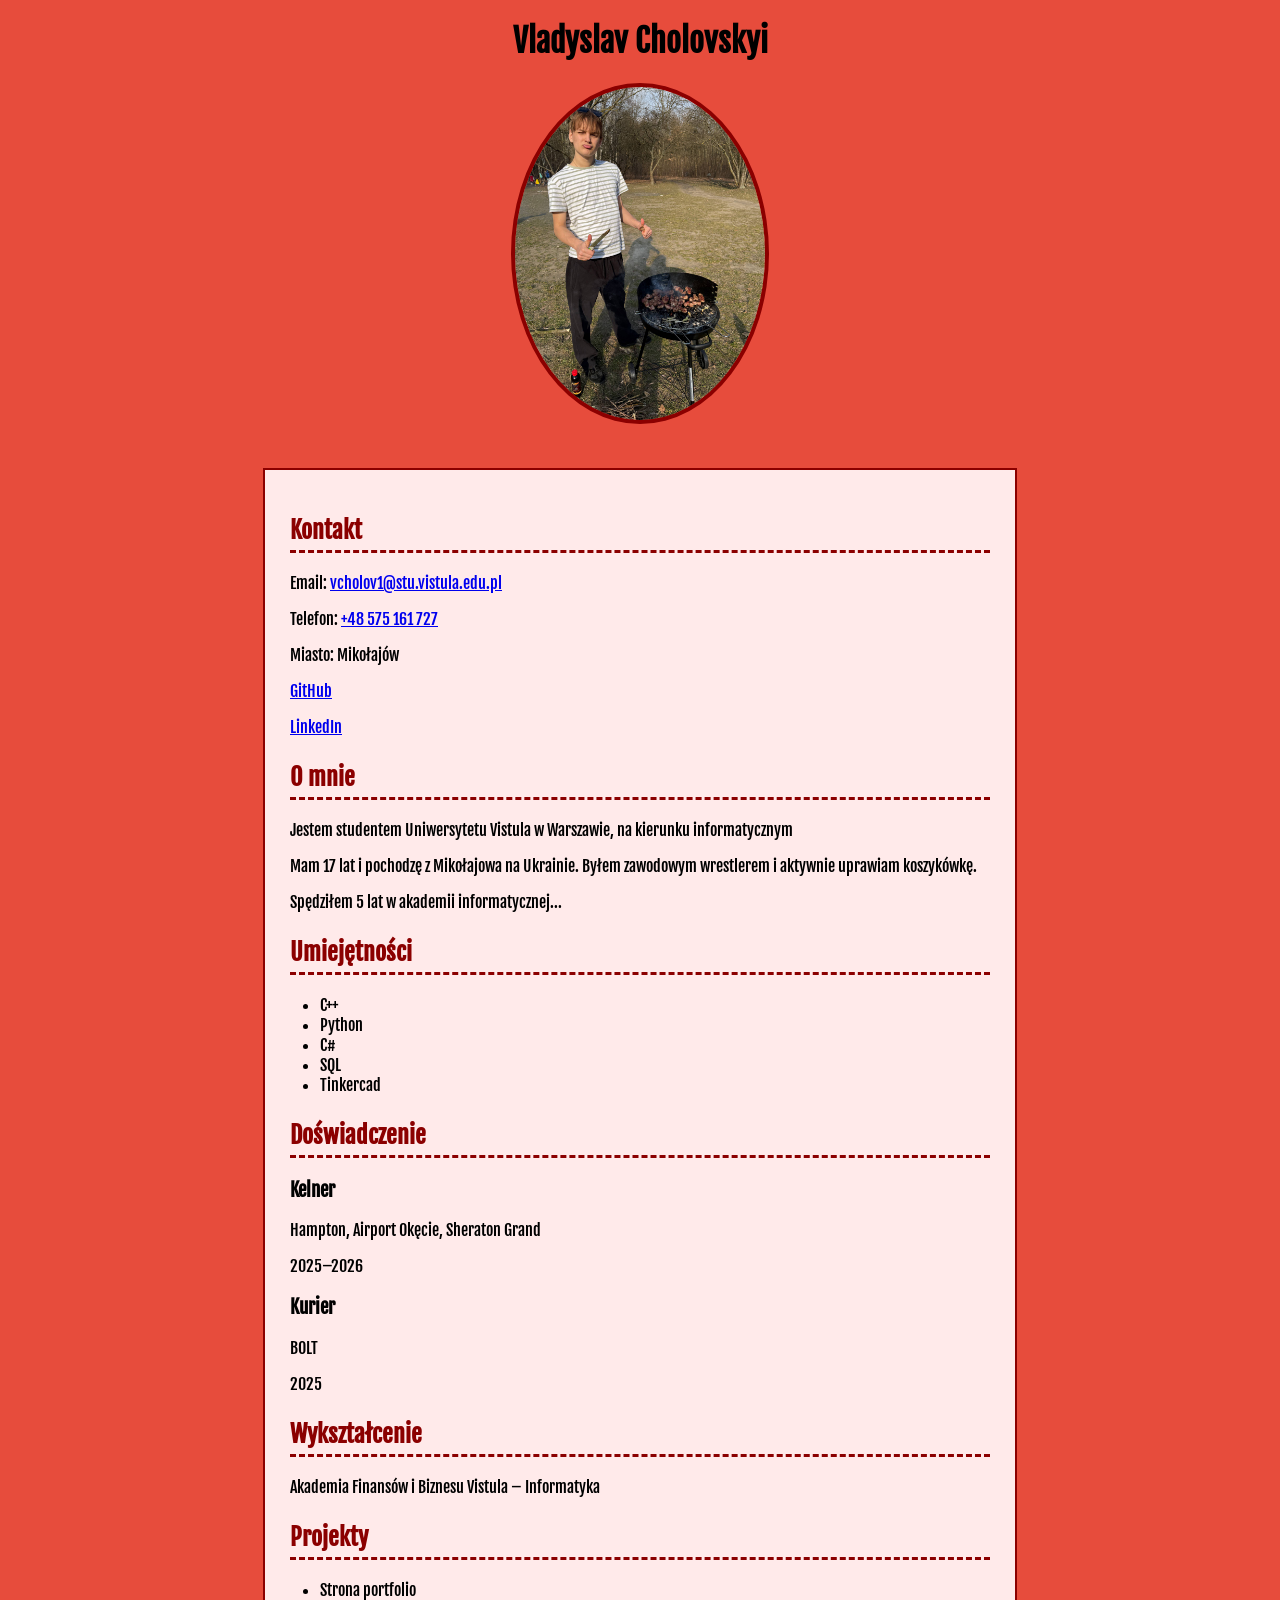
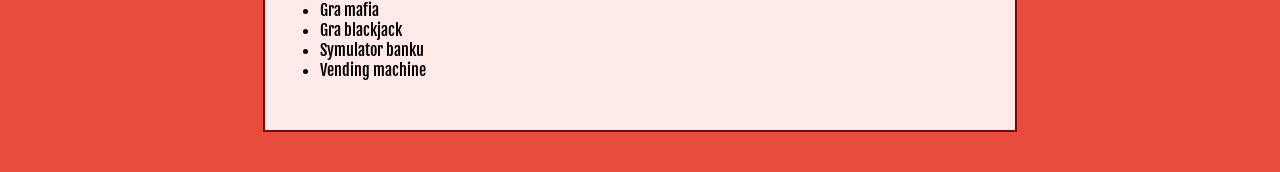
<file: zad3_motyw/index.html>
<!DOCTYPE html>
<html lang="pl">
<head>
    <meta charset="UTF-8">
    <title>Moje CV</title>
    <link rel="stylesheet" href="red.css">
</head>
<body>

<header>
    <h1>Vladyslav Cholovskyi</h1>
    <img src="photo.jpg" alt="Moje zdjęcie" width="250">
</header>

<main>

        <section>
            <h2>Kontakt</h2>
            <p>Email: <a href="mailto:vcholov1@stu.vistula.edu.pl">vcholov1@stu.vistula.edu.pl</a></p>
            <p>Telefon: <a href="tel:+48575161727">+48 575 161 727</a></p>
            <p>Miasto: Mikołajów</p>

            <p><a href="https://github.com/75666-Cholovskyi" target="_blank">GitHub</a></p>
            <p><a href="https://www.linkedin.com/in/vladyslav-cholovskyi-9a35163b9/" target="_blank">LinkedIn</a></p>
        </section>
    </div>

        <section>
            <h2>O mnie</h2>
            <p>Jestem studentem Uniwersytetu Vistula w Warszawie, na kierunku informatycznym</p>
            <p>Mam 17 lat i pochodzę z Mikołajowa na Ukrainie. Byłem zawodowym wrestlerem i aktywnie uprawiam koszykówkę.</p>
            <p>Spędziłem 5 lat w akademii informatycznej...</p>
        </section>

        <section>
            <h2>Umiejętności</h2>
            <ul>
                <li>C++</li>
                <li>Python</li>
                <li>C#</li>
                <li>SQL</li>
                <li>Tinkercad</li>
            </ul>
        </section>

        <section>
            <h2>Doświadczenie</h2>

            <article>
                <h3>Kelner</h3>
                <p>Hampton, Airport Okęcie, Sheraton Grand</p>
                <p>2025–2026</p>
            </article>

            <article>
                <h3>Kurier</h3>
                <p>BOLT</p>
                <p>2025</p>
            </article>
        </section>

        <section>
            <h2>Wykształcenie</h2>
            <p>Akademia Finansów i Biznesu Vistula – Informatyka</p>
        </section>

        <section>
            <h2>Projekty</h2>
            <ul>
                <li>Strona portfolio</li>
                <li>Gra mafia</li>
                <li>Gra blackjack</li>
                <li>Symulator banku</li>
                <li>Vending machine</li>
            </ul>
        </section>
    </div>

</main>
</file>
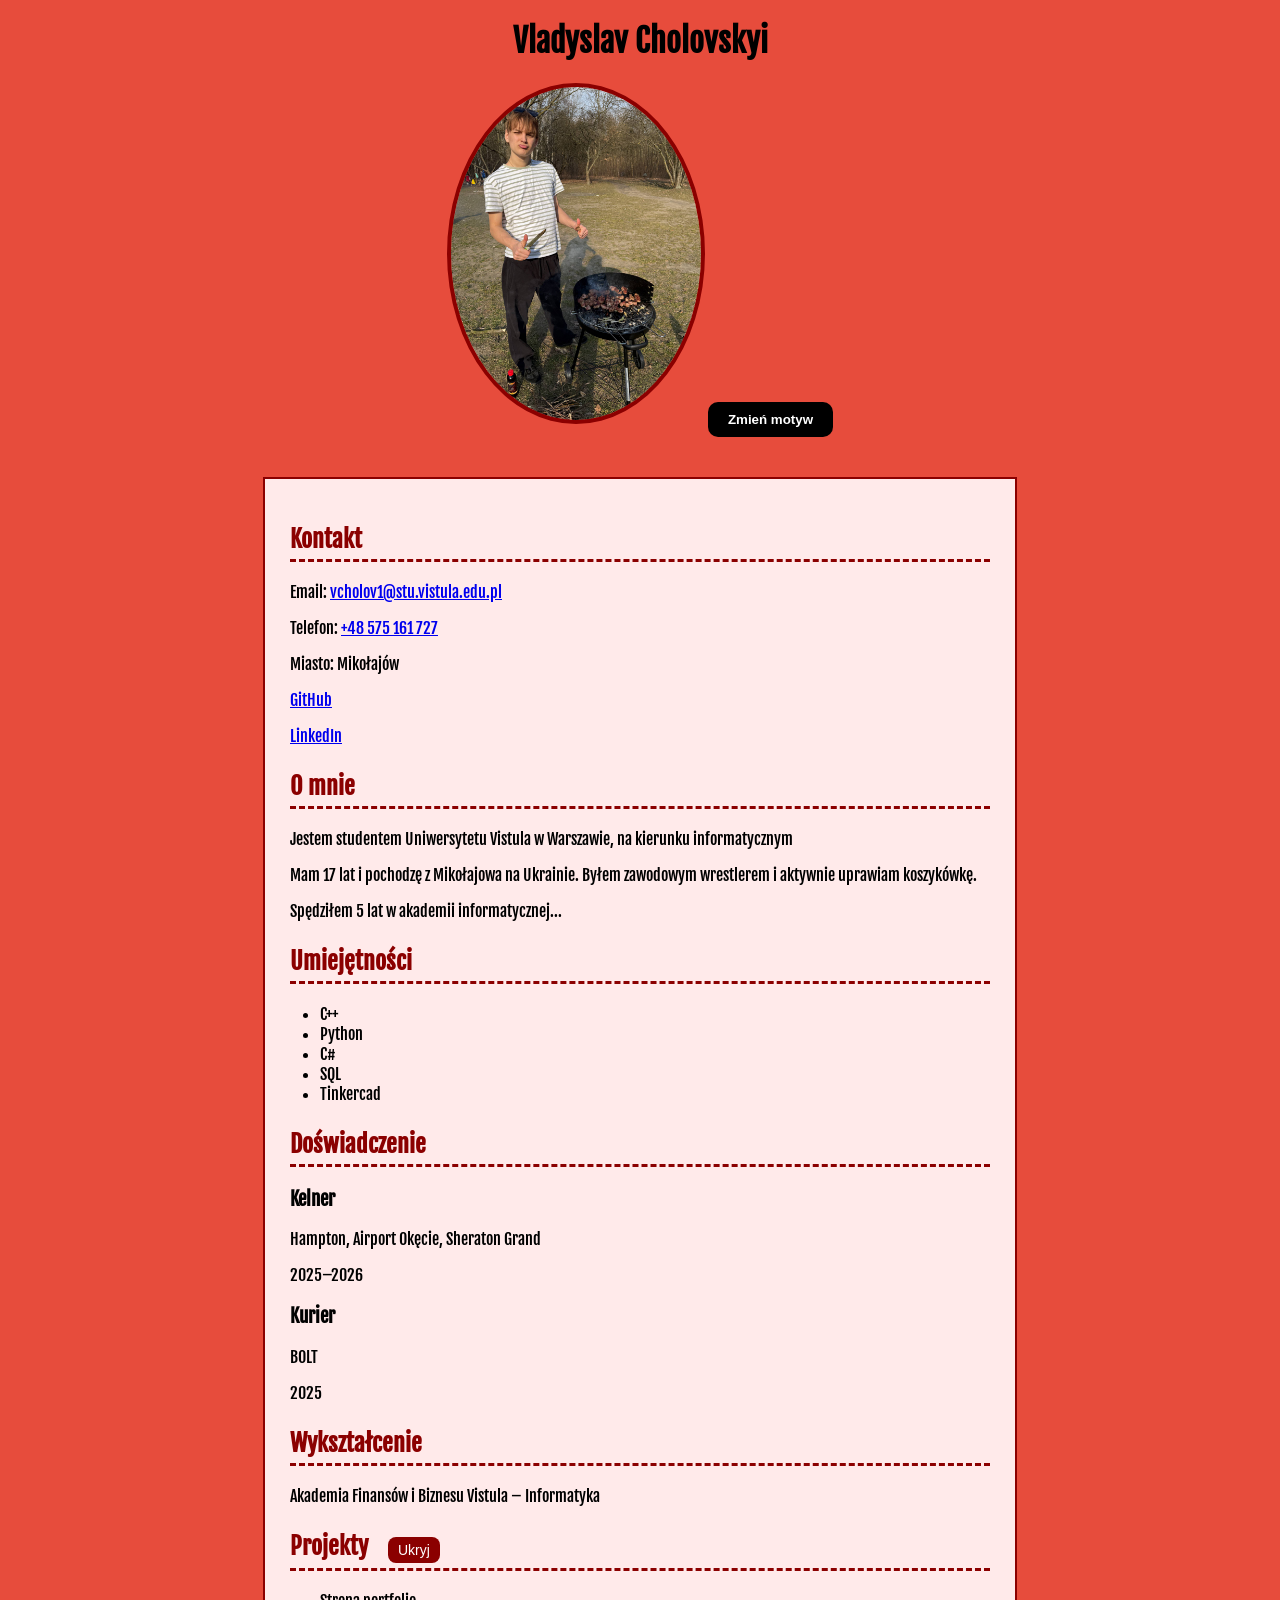
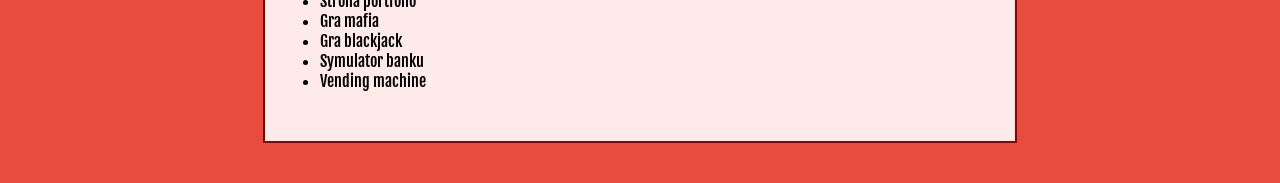
<file: zad4_75666/index.html>
<!DOCTYPE html>
<html lang="pl">
<head>
    <meta charset="UTF-8">
    <title>Moje CV</title>
    <link rel="stylesheet" href="red.css">
</head>
<script src="script.js"></script>   
<body>

<header>
    <h1>Vladyslav Cholovskyi</h1>
    <img src="photo.jpg" alt="Moje zdjęcie" width="250">
    <button class="theme-btn" onclick="changeTheme()">Zmień motyw</button>
</header>

<main>

        <section>
            <h2>Kontakt</h2>
            <p>Email: <a href="mailto:vcholov1@stu.vistula.edu.pl">vcholov1@stu.vistula.edu.pl</a></p>
            <p>Telefon: <a href="tel:+48575161727">+48 575 161 727</a></p>
            <p>Miasto: Mikołajów</p>

            <p><a href="https://github.com/75666-Cholovskyi" target="_blank">GitHub</a></p>
            <p><a href="https://www.linkedin.com/in/vladyslav-cholovskyi-9a35163b9/" target="_blank">LinkedIn</a></p>
        </section>
    </div>

        <section>
            <h2>O mnie</h2>
            <p>Jestem studentem Uniwersytetu Vistula w Warszawie, na kierunku informatycznym</p>
            <p>Mam 17 lat i pochodzę z Mikołajowa na Ukrainie. Byłem zawodowym wrestlerem i aktywnie uprawiam koszykówkę.</p>
            <p>Spędziłem 5 lat w akademii informatycznej...</p>
        </section>

        <section>
            <h2>Umiejętności</h2>
            <ul>
                <li>C++</li>
                <li>Python</li>
                <li>C#</li>
                <li>SQL</li>
                <li>Tinkercad</li>
            </ul>
        </section>

        <section>
            <h2>Doświadczenie</h2>

            <article>
                <h3>Kelner</h3>
                <p>Hampton, Airport Okęcie, Sheraton Grand</p>
                <p>2025–2026</p>
            </article>

            <article>
                <h3>Kurier</h3>
                <p>BOLT</p>
                <p>2025</p>
            </article>
        </section>

        <section>
            <h2>Wykształcenie</h2>
            <p>Akademia Finansów i Biznesu Vistula – Informatyka</p>
        </section>

        <section id="projekty">
            <h2>
                Projekty 
                <button class="toggle-btn" onclick="toggleProjects()">Ukryj</button>
            </h2>

            <ul id="projekty-list">
                <li>Strona portfolio</li>
                <li>Gra mafia</li>
                <li>Gra blackjack</li>
                <li>Symulator banku</li>
                <li>Vending machine</li>
            </ul>
        </section>
    </div>

</main>
</file>
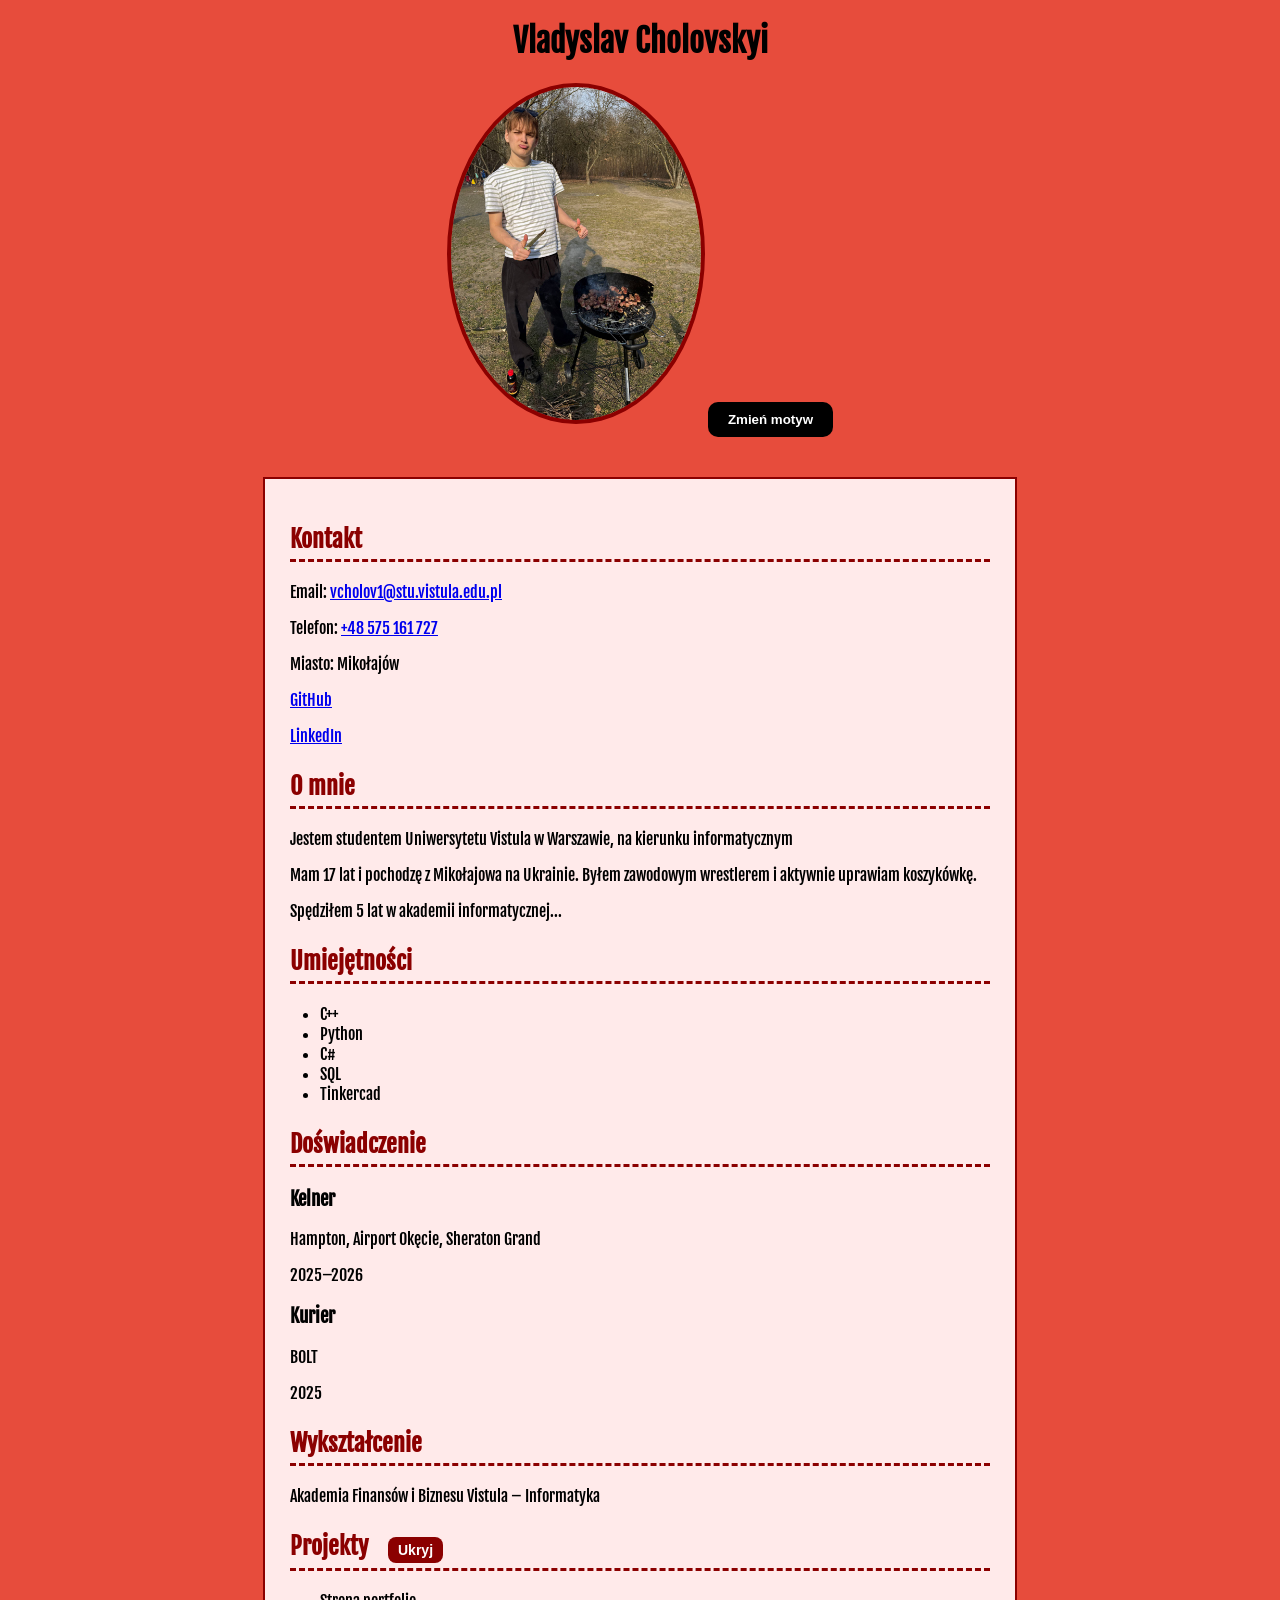
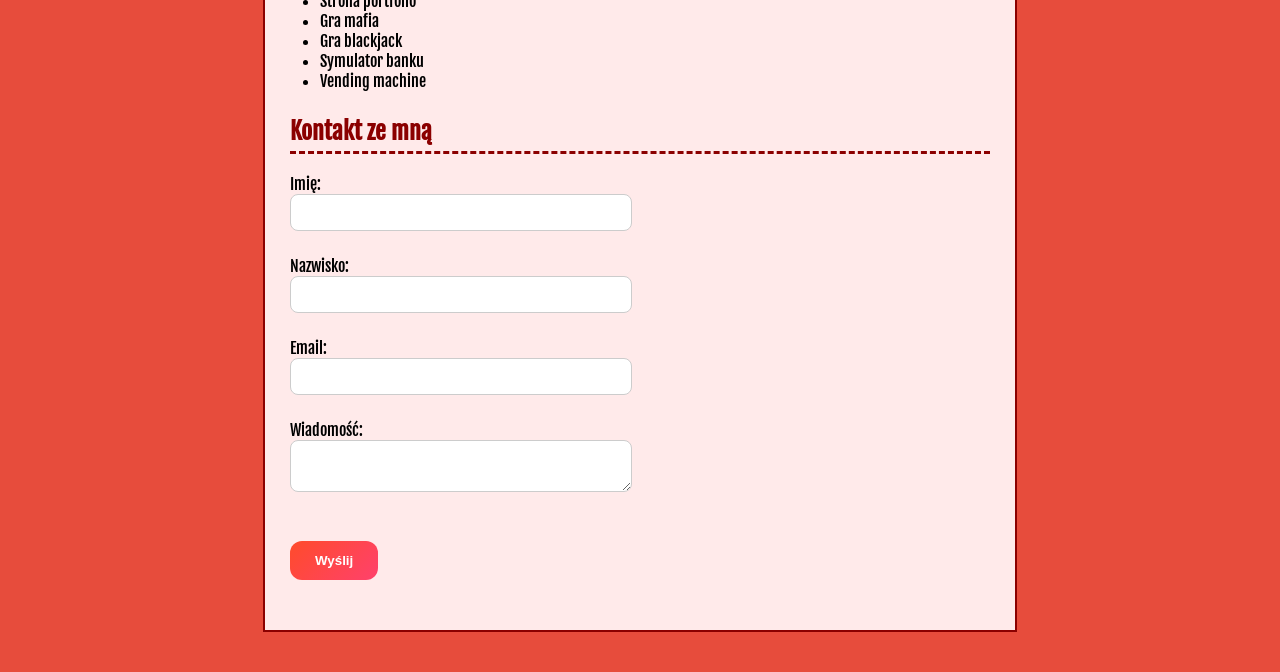
<file: zad5_75666/index.html>
<!DOCTYPE html>
<html lang="pl">
<head>
    <meta charset="UTF-8">
    <title>Moje CV</title>
    <link rel="stylesheet" href="red.css">
</head>
<script src="script.js"></script>   
<body>

<header>
    <h1>Vladyslav Cholovskyi</h1>
    <img src="photo.jpg" alt="Moje zdjęcie" width="250">
    <button class="theme-btn" onclick="changeTheme()">Zmień motyw</button>
</header>

<main>

        <section>
            <h2>Kontakt</h2>
            <p>Email: <a href="mailto:vcholov1@stu.vistula.edu.pl">vcholov1@stu.vistula.edu.pl</a></p>
            <p>Telefon: <a href="tel:+48575161727">+48 575 161 727</a></p>
            <p>Miasto: Mikołajów</p>

            <p><a href="https://github.com/75666-Cholovskyi" target="_blank">GitHub</a></p>
            <p><a href="https://www.linkedin.com/in/vladyslav-cholovskyi-9a35163b9/" target="_blank">LinkedIn</a></p>
        </section>
    </div>

        <section>
            <h2>O mnie</h2>
            <p>Jestem studentem Uniwersytetu Vistula w Warszawie, na kierunku informatycznym</p>
            <p>Mam 17 lat i pochodzę z Mikołajowa na Ukrainie. Byłem zawodowym wrestlerem i aktywnie uprawiam koszykówkę.</p>
            <p>Spędziłem 5 lat w akademii informatycznej...</p>
        </section>

        <section>
            <h2>Umiejętności</h2>
            <ul>
                <li>C++</li>
                <li>Python</li>
                <li>C#</li>
                <li>SQL</li>
                <li>Tinkercad</li>
            </ul>
        </section>

        <section>
            <h2>Doświadczenie</h2>

            <article>
                <h3>Kelner</h3>
                <p>Hampton, Airport Okęcie, Sheraton Grand</p>
                <p>2025–2026</p>
            </article>

            <article>
                <h3>Kurier</h3>
                <p>BOLT</p>
                <p>2025</p>
            </article>
        </section>

        <section>
            <h2>Wykształcenie</h2>
            <p>Akademia Finansów i Biznesu Vistula – Informatyka</p>
        </section>

        <section id="projekty">
            <h2>
                Projekty 
                <button class="toggle-btn" onclick="toggleProjects()">Ukryj</button>
            </h2>

            <ul id="projekty-list">
                <li>Strona portfolio</li>
                <li>Gra mafia</li>
                <li>Gra blackjack</li>
                <li>Symulator banku</li>
                <li>Vending machine</li>
            </ul>
        </section>

        <section>
            <h2>Kontakt ze mną</h2>

            <form id="contactForm">
                <label>Imię:</label><br>
                <input type="text" id="name"><br>
                <small class="error" id="nameError"></small><br>

                <label>Nazwisko:</label><br>
                <input type="text" id="surname"><br>
                <small class="error" id="surnameError"></small><br>

                <label>Email:</label><br>
                <input type="text" id="email"><br>
                <small class="error" id="emailError"></small><br>

                <label>Wiadomość:</label><br>
                <textarea id="message"></textarea><br>
                <small class="error" id="messageError"></small><br><br>

                <button type="submit">Wyślij</button>
            </form>

            <p id="successMsg"></p>
        </section>
    </div>

</main>
</file>
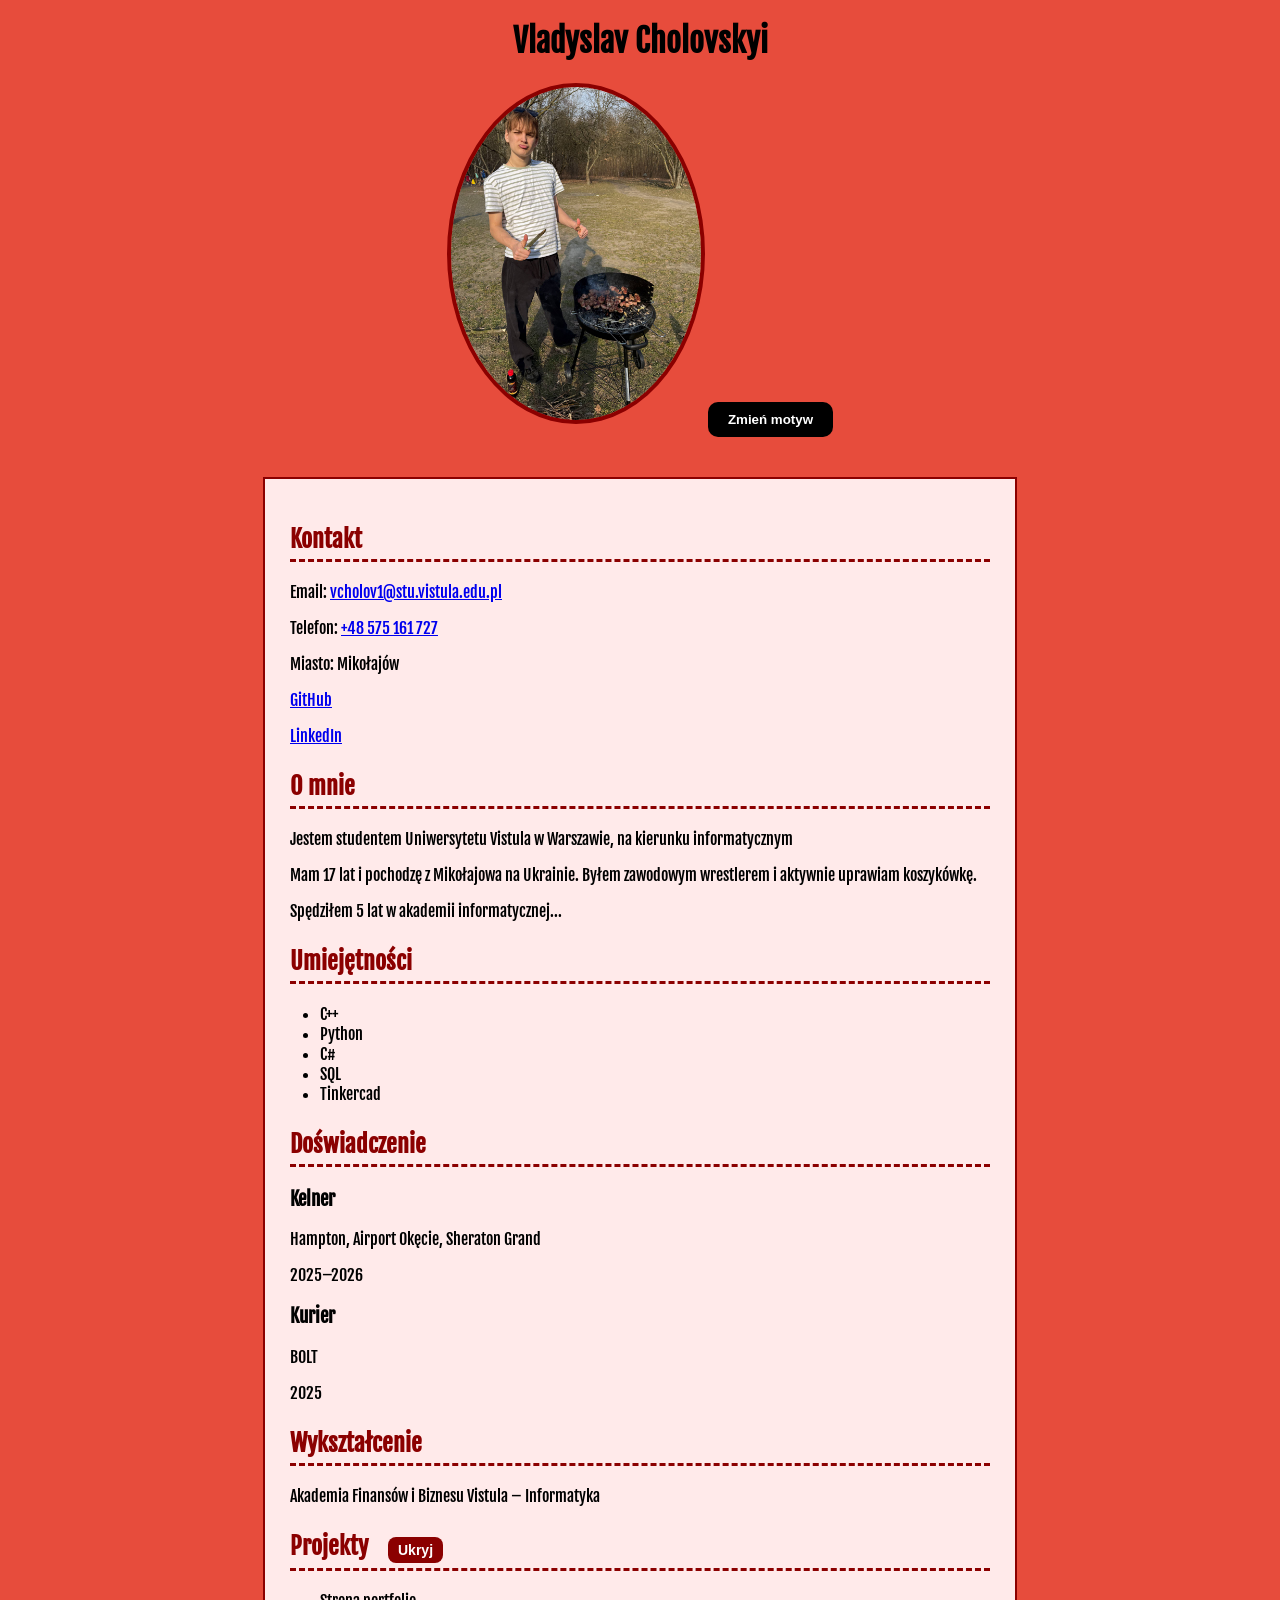
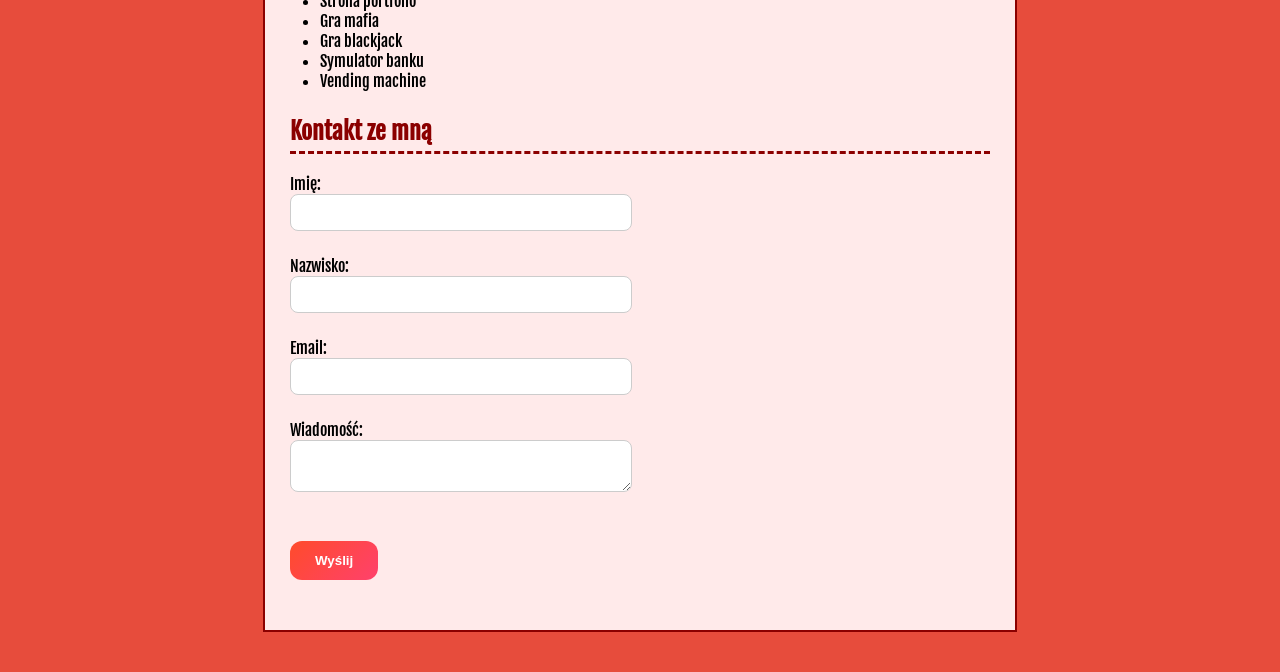
<file: zad6_75666/index.html>
<!DOCTYPE html>
<html lang="pl">
<head>
    <meta charset="UTF-8">
    <title>Moje CV</title>
    <link rel="stylesheet" href="red.css">
</head>
<script src="script.js"></script>   
<body>

<header>
    <h1>Vladyslav Cholovskyi</h1>
    <img src="photo.jpg" alt="Moje zdjęcie" width="250">
    <button class="theme-btn" onclick="changeTheme()">Zmień motyw</button>
</header>

<main>

        <section>
            <h2>Kontakt</h2>
            <p>Email: <a href="mailto:vcholov1@stu.vistula.edu.pl">vcholov1@stu.vistula.edu.pl</a></p>
            <p>Telefon: <a href="tel:+48575161727">+48 575 161 727</a></p>
            <p>Miasto: Mikołajów</p>

            <p><a href="https://github.com/75666-Cholovskyi" target="_blank">GitHub</a></p>
            <p><a href="https://www.linkedin.com/in/vladyslav-cholovskyi-9a35163b9/" target="_blank">LinkedIn</a></p>
        </section>
    </div>

        <section>
            <h2>O mnie</h2>
            <p>Jestem studentem Uniwersytetu Vistula w Warszawie, na kierunku informatycznym</p>
            <p>Mam 17 lat i pochodzę z Mikołajowa na Ukrainie. Byłem zawodowym wrestlerem i aktywnie uprawiam koszykówkę.</p>
            <p>Spędziłem 5 lat w akademii informatycznej...</p>
        </section>

        <section>
            <h2>Umiejętności</h2>
            <ul id="skills-list"></ul>
        </section>

        <section>
            <h2>Doświadczenie</h2>

            <article>
                <h3>Kelner</h3>
                <p>Hampton, Airport Okęcie, Sheraton Grand</p>
                <p>2025–2026</p>
            </article>

            <article>
                <h3>Kurier</h3>
                <p>BOLT</p>
                <p>2025</p>
            </article>
        </section>

        <section>
            <h2>Wykształcenie</h2>
            <p>Akademia Finansów i Biznesu Vistula – Informatyka</p>
        </section>

        <section id="projekty">
            <h2>
                Projekty 
                <button class="toggle-btn" onclick="toggleProjects()">Ukryj</button>
            </h2>

            <ul id="projekty-list"></ul>
        </section>

        <section>
            <h2>Kontakt ze mną</h2>

            <form id="contactForm">
                <label>Imię:</label><br>
                <input type="text" id="name"><br>
                <small class="error" id="nameError"></small><br>

                <label>Nazwisko:</label><br>
                <input type="text" id="surname"><br>
                <small class="error" id="surnameError"></small><br>

                <label>Email:</label><br>
                <input type="text" id="email"><br>
                <small class="error" id="emailError"></small><br>

                <label>Wiadomość:</label><br>
                <textarea id="message"></textarea><br>
                <small class="error" id="messageError"></small><br><br>

                <button type="submit">Wyślij</button>
            </form>

            <p id="successMsg"></p>
        </section>
    </div>

</main>
</file>
<file: zad3_motyw/red.css>
@import url('https://fonts.googleapis.com/css2?family=Fjalla+One&display=swap');

body {
    background-color: #e74c3c;
    font-family: "Fjalla One", sans-serif;
    margin: 0;
    padding: 0;
}

main {
    max-width: 700px;
    margin: 40px auto;
    text-align: left; /* отличие от green */
    background-color: #ffeaea;
    padding: 25px;
    border-radius: 0; /* отличие */
    border: 2px solid darkred;
}

header {
    text-align: center;
    margin-top: 20px;
}

img {
    border-radius: 50%; /* отличие */
    border: 4px solid darkred;
}

section {
    margin-bottom: 25px;
}

h2 {
    border-bottom: 3px dashed darkred; /* отличие */
    padding-bottom: 5px;
    color: darkred;
}

ul {
    padding-left: 30px;
}
</file>
<file: zad4_75666/red.css>
@import url('https://fonts.googleapis.com/css2?family=Fjalla+One&display=swap');

body {
    background-color: #e74c3c;
    font-family: "Fjalla One", sans-serif;
    margin: 0;
    padding: 0;
}

main {
    max-width: 700px;
    margin: 40px auto;
    text-align: left; /* отличие от green */
    background-color: #ffeaea;
    padding: 25px;
    border-radius: 0; /* отличие */
    border: 2px solid darkred;
}

header {
    text-align: center;
    margin-top: 20px;
}

img {
    border-radius: 50%; /* отличие */
    border: 4px solid darkred;
}

section {
    margin-bottom: 25px;
}

h2 {
    border-bottom: 3px dashed darkred; /* отличие */
    padding-bottom: 5px;
    color: darkred;
}

ul {
    padding-left: 30px;
}

.theme-btn {
    padding: 10px 20px;
    margin-top: 10px;
    border: none;
    border-radius: 10px;
    cursor: pointer;
    font-weight: bold;
    background: black;
    color: white;
    transition: 0.3s;
}

.theme-btn:hover {
    background: gray;
}

.toggle-btn {
    margin-left: 15px;
    padding: 5px 10px;
    font-size: 14px;
    border-radius: 8px;
    border: none;
    cursor: pointer;
    background: darkred;
    color: white;
}

.toggle-btn:hover {
    opacity: 0.8;
}
</file>
<file: zad5_75666/red.css>
@import url('https://fonts.googleapis.com/css2?family=Fjalla+One&display=swap');

body {
    background-color: #e74c3c;
    font-family: "Fjalla One", sans-serif;
    margin: 0;
    padding: 0;
}

main {
    max-width: 700px;
    margin: 40px auto;
    text-align: left; /* отличие от green */
    background-color: #ffeaea;
    padding: 25px;
    border-radius: 0; /* отличие */
    border: 2px solid darkred;
}

header {
    text-align: center;
    margin-top: 20px;
}

img {
    border-radius: 50%; /* отличие */
    border: 4px solid darkred;
}

section {
    margin-bottom: 25px;
}

h2 {
    border-bottom: 3px dashed darkred; /* отличие */
    padding-bottom: 5px;
    color: darkred;
}

ul {
    padding-left: 30px;
}

.theme-btn {
    padding: 10px 20px;
    margin-top: 10px;
    border: none;
    border-radius: 10px;
    cursor: pointer;
    font-weight: bold;
    background: black;
    color: white;
    transition: 0.3s;
}

.theme-btn:hover {
    background: gray;
}

.toggle-btn {
    margin-left: 15px;
    padding: 5px 10px;
    font-size: 14px;
    border-radius: 8px;
    border: none;
    cursor: pointer;
    background: darkred;
    color: white;
}

.toggle-btn:hover {
    opacity: 0.8;
}

.error {
    color: red;
    font-size: 12px;
}

input, textarea {
    width: 300px;
    padding: 8px;
    margin-bottom: 5px;
    border-radius: 6px;
    border: 1px solid #ccc;
}

button {
    background: linear-gradient(135deg, #ff4b2b, #ff416c);
    color: white;
    border: none;
    padding: 12px 25px;
    border-radius: 12px;
    font-weight: bold;
    cursor: pointer;
    transition: 0.3s;
}

button:hover {
    transform: scale(1.05);
    box-shadow: 0 5px 15px rgba(0,0,0,0.2);
}

/* поля */
input, textarea {
    width: 320px;
    padding: 10px;
    margin-bottom: 5px;
    border-radius: 8px;
    border: 1px solid #ccc;
    transition: 0.2s;
}

input:focus, textarea:focus {
    border-color: #ff416c;
    outline: none;
}

/* ошибки */
.error {
    color: red;
    font-size: 13px;
}

/* успех */
#successMsg {
    color: green;
    font-weight: bold;
    margin-top: 10px;
}
</file>
<file: zad6_75666/red.css>
@import url('https://fonts.googleapis.com/css2?family=Fjalla+One&display=swap');

body {
    background-color: #e74c3c;
    font-family: "Fjalla One", sans-serif;
    margin: 0;
    padding: 0;
}

main {
    max-width: 700px;
    margin: 40px auto;
    text-align: left; 
    background-color: #ffeaea;
    padding: 25px;
    border-radius: 0; /* отличие */
    border: 2px solid darkred;
}

header {
    text-align: center;
    margin-top: 20px;
}

img {
    border-radius: 50%; 
    border: 4px solid darkred;
}

section {
    margin-bottom: 25px;
}

h2 {
    border-bottom: 3px dashed darkred;
    padding-bottom: 5px;
    color: darkred;
}

ul {
    padding-left: 30px;
}

.theme-btn {
    padding: 10px 20px;
    margin-top: 10px;
    border: none;
    border-radius: 10px;
    cursor: pointer;
    font-weight: bold;
    background: black;
    color: white;
    transition: 0.3s;
}

.theme-btn:hover {
    background: gray;
}

.toggle-btn {
    margin-left: 15px;
    padding: 5px 10px;
    font-size: 14px;
    border-radius: 8px;
    border: none;
    cursor: pointer;
    background: darkred;
    color: white;
}

.toggle-btn:hover {
    opacity: 0.8;
}

.error {
    color: red;
    font-size: 12px;
}

input, textarea {
    width: 300px;
    padding: 8px;
    margin-bottom: 5px;
    border-radius: 6px;
    border: 1px solid #ccc;
}

button {
    background: linear-gradient(135deg, #ff4b2b, #ff416c);
    color: white;
    border: none;
    padding: 12px 25px;
    border-radius: 12px;
    font-weight: bold;
    cursor: pointer;
    transition: 0.3s;
}

button:hover {
    transform: scale(1.05);
    box-shadow: 0 5px 15px rgba(0,0,0,0.2);
}

/* поля */
input, textarea {
    width: 320px;
    padding: 10px;
    margin-bottom: 5px;
    border-radius: 8px;
    border: 1px solid #ccc;
    transition: 0.2s;
}

input:focus, textarea:focus {
    border-color: #ff416c;
    outline: none;
}

/* ошибки */
.error {
    color: red;
    font-size: 13px;
}

/* успех */
#successMsg {
    color: green;
    font-weight: bold;
    margin-top: 10px;
}
</file>
